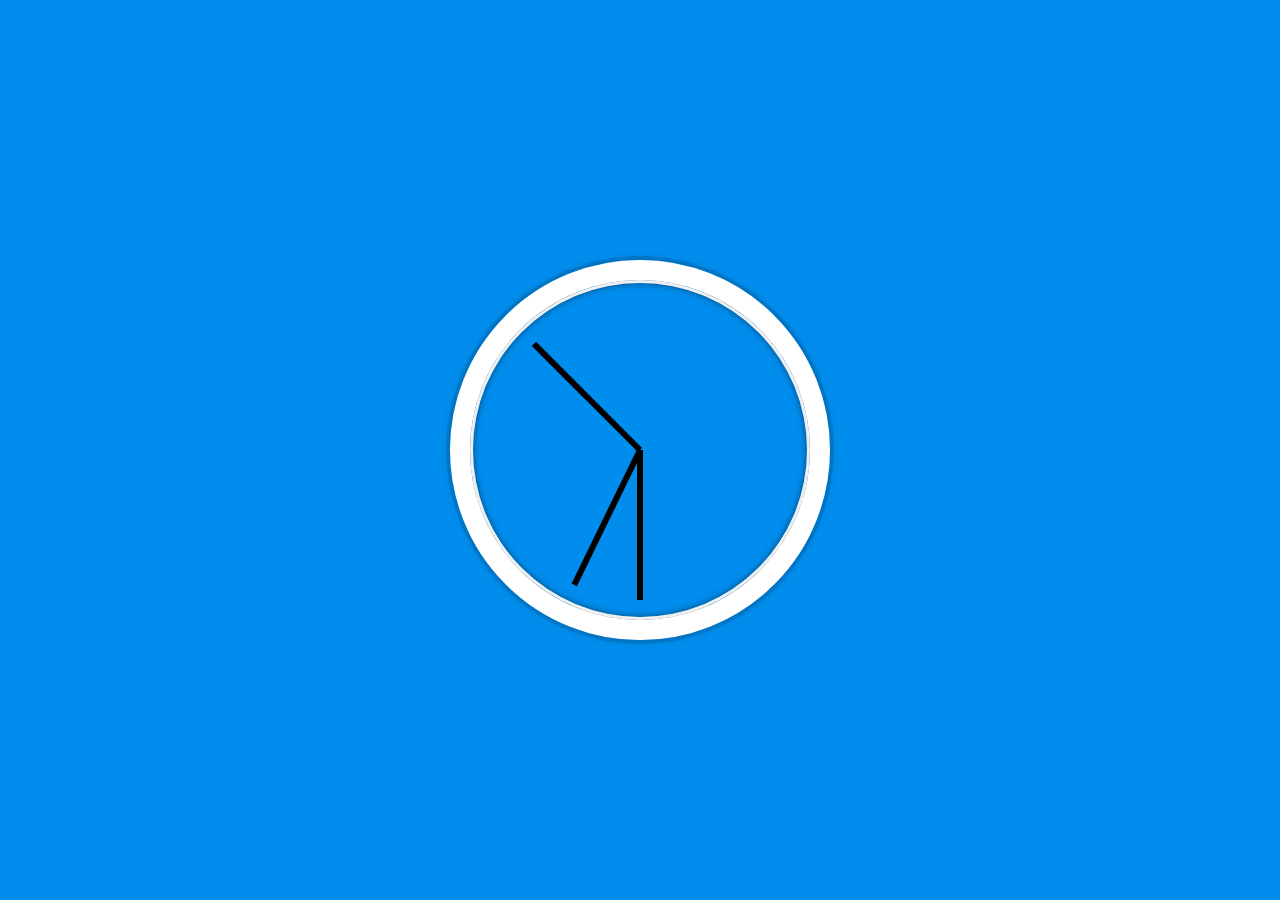
<file: index.html>
<!DOCTYPE html>
<html lang="pt-br">
<head>
  <meta charset="UTF-8">
  <title>JS + CSS Clock</title>
  <link rel="icon" href="favicon.png" />
  <link rel="stylesheet" href="style.css">
</head>
<body>
    <div class="clock">
      <div class="clock-face">
        <div class="hand hour-hand"></div>
        <div class="hand min-hand"></div>
        <div class="hand second-hand"></div>
      </div>
    </div>

  <script src="script.js"></script>
</body>
</html>
</file>
<file: style.css>
html {
    background: #018DED url(https://unsplash.it/1500/1000?image=881&blur=5);
    background-size: cover;
    font-family: 'helvetica neue';
    text-align: center;
    font-size: 10px;
}

body {
    margin: 0;
    font-size: 2rem;
    display: flex;
    flex: 1;
    min-height: 100vh;
    align-items: center;
}

.clock {
    width: 30rem;
    height: 30rem;
    border: 20px solid white;
    border-radius: 50%;
    margin: 50px auto;
    position: relative;
    padding: 2rem;
    box-shadow:
      0 0 0 4px rgba(0,0,0,0.1),
      inset 0 0 0 3px #EFEFEF,
      inset 0 0 10px black,
      0 0 10px rgba(0,0,0,0.2);
}

.clock-face {
    position: relative;
    width: 100%;
    height: 100%;
    transform: translateY(-3px); /* account for the height of the clock hands */
}

.hand {
    width: 50%;
    height: 6px;
    background: black;
    position: absolute;
    top: 50%;
    transform-origin: 100%;
    transform: rotate(90deg);
    transition: all 0.05s;
    transition-timing-function: cubic-bezier(0.1, 2.7, 0.58, 1);
}
</file>
